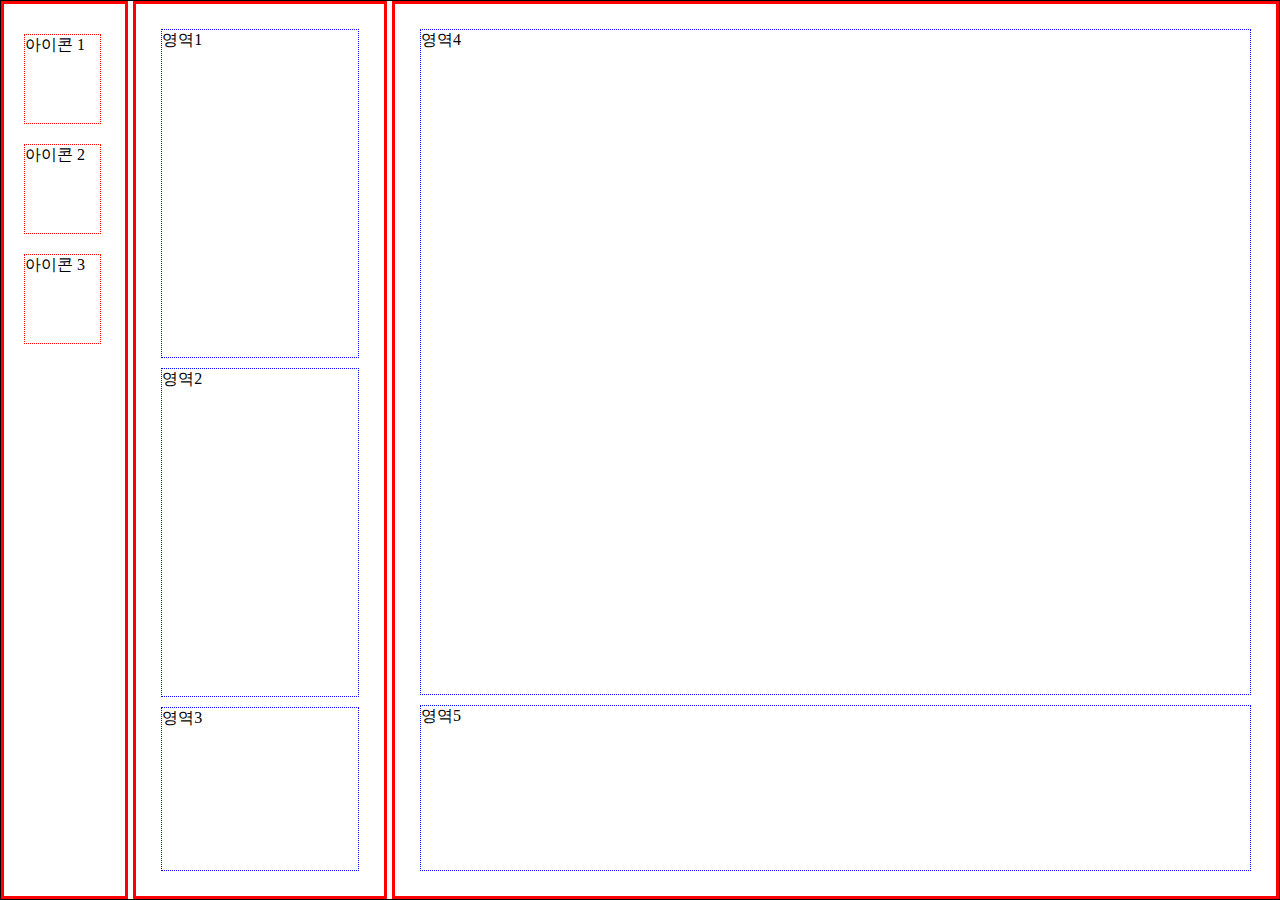
<file: html-css-study/layout.html>
<!DOCTYPE html>
<html lang="en">

<head>
    <meta charset="UTF-8">
    <meta name="viewport" content="width=device-width, initial-scale=1.0">
    <title>Document</title>
    <style>
        
        * {
            box-sizing: border-box;
        }

        body {
            margin: 0;
            padding: 0;
        }

        #container {
            border: 1px solid black;
            display: flex;
            flex-direction: row;
            height : 100vh;
            justify-content: center;
        }
        .col {
            border: 3px solid red;
            padding: 20px;
        }
        .w10 {
            display: flex;
            flex-direction: column;
            width : 10vw;
        }
        .w20 {
            display: flex;
            flex-direction: column;
            width : 20vw;
            margin : 0 5px 0 5px;
            justify-content: space-between;
        }
        .w70 {
            display: flex;
            flex-direction: column;
            width : 70vw;
            justify-content: space-between;
        }
        .icon {
            width : 6vw;
            height: 10vh;
            border: 1px dotted red;
            margin : 10px 0;
        }
        .row{
            display: flex;
            border: 1px dotted blue;
            margin: 5px;
            
        }
        .h20{
            height : 20%;
        }
        .h40{
            height : 40%;
        }
        .h80{
            height : 80%;   
        }
       
    </style>
</head>

<body>
    <div id="container">
        <div class="col w10">
            <div class="icon">아이콘 1</div>
            <div class="icon">아이콘 2</div>
            <div class="icon">아이콘 3</div>
        </div>
        <div class="col w20">
            <div class="row h40">영역1</div>
            <div class="row h40">영역2</div>
            <div class="row h20">영역3</div>
        </div>
        <div class="col w70">
            <div class="row h80">영역4</div>
            <div class="row h20">영역5</div>
        </div>
    </div>

    <!-- div.container>div.item.item${$}*10 -->
</body>

</html>
</file>
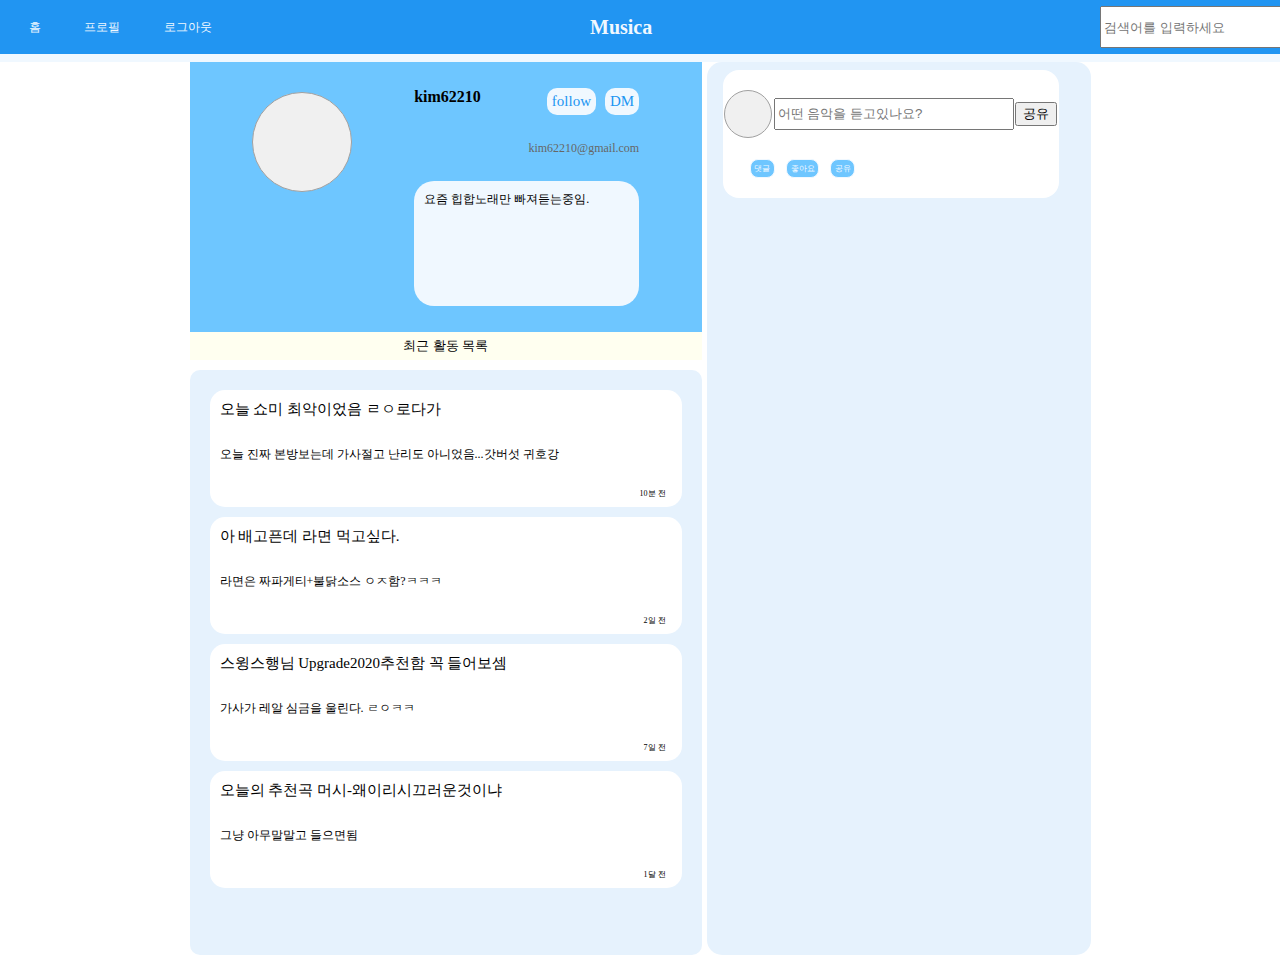
<file: html-css-study/twittler/twittler.html>
<!DOCTYPE html>
<html lang="en">

<head>
    <meta charset="UTF-8">
    <meta name="viewport" content="width=device-width, initial-scale=1.0">
    <title>musica</title>
    <link rel="stylesheet" href="style.css">
</head>

<body>
    <header>
        <div id="main-menu-nav">
            <li><a>홈</a></li>
            <li><a>프로필</a></li>
            <li><a>로그아웃</a></li>
        </div>
        <div id="main-logo">
            <a>Musica</a>
        </div>
        <div id="searching-bar">
            <input type="text" placeholder="검색어를 입력하세요">
            <button>검색</button>
        </div>
    </header>
    <div class="bar"></div>
    <content id=wholecontent>
        <section id="main-section">
            <div id="mypage">
                <div id="myprofile">
                    <div id="profile-img"></div>
                    <div id="user-profile-description">
                        <div id="username">
                            <b>kim62210</b>
                            <div>
                                <a id="friendAdd">follow</a>
                                <a id="DM">DM</a>
                            </div>
                        </div>
                        <div id="useremail">
                            kim62210@gmail.com
                        </div>
                        <div id="self-description">
                            요즘 힙합노래만 빠져듣는중임.
                        </div>
                    </div>
                </div>
            </div>
            <div class="recent">최근 활동 목록</div>
            <div id="recently">
                <ul id="owner-comment-list">
                    <li>
                        <div class="theme">오늘 쇼미 최악이었음 ㄹㅇ로다가</div>
                        <div class="owner-comment">오늘 진짜 본방보는데 가사절고 난리도 아니었음...갓버섯 귀호강</div>
                        <p class="createdBy">10분 전</p>
                    </li>
                    <li>
                        <div class="theme">아 배고픈데 라면 먹고싶다.</div>
                        <div class="owner-comment">라면은 짜파게티+불닭소스 ㅇㅈ함?ㅋㅋㅋ</div>
                        <p class="createdBy">2일 전</p>
                    </li>
                    <li>
                        <div class="theme">스윙스행님 Upgrade2020추천함 꼭 들어보셈</div>
                        <div class="owner-comment">가사가 레알 심금을 울린다. ㄹㅇㅋㅋ</div>
                        <p class="createdBy">7일 전</p>
                    </li>
                    <li>
                        <div class="theme">오늘의 추천곡 머시-왜이리시끄러운것이냐</div>
                        <div class="owner-comment">그냥 아무말말고 들으면됨</div>
                        <p class="createdBy">1달 전</p>
                    </li>
                </ul>
            </div>
        </section>
        <div id="sub-section">
            <section id="comment-part">
                <div id="comment-box">
                    <div id="profile_img"></div>
                    <input type="text" id="comments" placeholder="어떤 음악을 듣고있나요?">
                    <button>공유</button>
                </div>
                <div id="comment-options">
                    <a>댓글</a>
                    <a>좋아요</a>
                    <a>공유</a>
                </div>
            </section>
            <ul id="comment-list">
                <li class="comment">
                    <div class="user-information">
                        <div class="profile"></div>
                        <div class="username"></div>
                    </div>
                    <div class="content-information">
                        <div class="content"></div>
                        <span class="createdAt"></span>
                    </div>
                </li>
            </ul>
        </div>
    </content>
</body>

</html>
</file>
<file: html-css-study/twittler/style.css>
* {
    box-sizing: border-box;
}

body {
    margin: 0;
    padding: 0;
}

header {
    height: 6vh;
    display: flex;
    background: #2195f2;
    align-items: center;
    justify-content: space-between;
}

.bar {
    background-color: aliceblue;
    height: 0.5rem;
}

#main-menu-nav {
    display: flex;
    width: 15rem;
    justify-content: space-evenly;
}

li {
    list-style: none;
}

.createdBy {
    text-align: right;
    font-size: 0.5rem;
    margin-right: 1rem;
}

#main-menu-nav li a {
    display: block;
    font-size: 12px;
    color: aliceblue;
    padding: 15px;
}

#main-menu-nav li a:hover {
    color: #2195f2;
    background: aliceblue;
}

#main-logo {
    display: block;
    font-size: 20px;
    font-weight: bold;
    color: aliceblue;
    width: 200px;
}

#main-logo a {
    padding: 10px 20px 10px 20px;
}

#main-logo a:hover {
    color: #2195f2;
    background: aliceblue;
}

#searching-bar {
    width: 180px;
    display: flex;
}

#wholecontent {
    display: flex;
    justify-content: center;
}

#mypage {
    display: flex;
    flex-direction: column;
    width: 40vw;
}

#myprofile {
    display: flex;
    justify-content: space-evenly;
    background: #6EC6FF;
    height: 30vh;
}

#username {
    display: flex;
    justify-content: space-between;
}

#username a {
    display: inline-block;
    margin-left: 5px;
    padding: 5px;
    background: aliceblue;
    color: #2195f2;
    border-radius: 10px;
    font-size: 15px;
}

#username a:hover {
    color: aliceblue;
    background: #2195f2;
}

#sub-section {
    width: 30vw;
}

#profile-img {
    border-radius: 50%;
    width: 100px;
    height: 100px;
    border: 1px solid #A0A0A0;
    background-color: #F0F0F0;
    margin-top: 30px;

}

#useremail {
    display: inline-block;
    font-size: 12px;
    color: #666666;
    text-align: right;
}

#user-profile-description {
    display: flex;
    flex-direction: column;
    justify-content: space-evenly;
}

#self-description {
    display: block;
    background: aliceblue;
    width: 225px;
    height: 125px;
    border-radius: 20px;
    padding: 10px;
    font-size: 12px;
}

#recently {
    background-color: rgb(230, 242, 253);
    border-radius: 10px;
    height: 65vh;
}

.recent {
    text-align: center;
    font-size: 13px;
    background: ivory;
    padding: 5px;
}

#owner-comment-list {
    display: flex;
    flex-direction: column;
    align-content: center;
    padding: 10px;
    margin: 10px;
}

#owner-comment-list li {
    background: rgb(255, 255, 255);
    height: 13vh;
    margin-top: 10px;
    display: flex;
    flex-direction: column;
    justify-content: space-between;
    border-radius: 15px;
}

.theme {
    font-size: 15px;
    margin: 10px;
}

.content {
    font-size: 12px;
    margin: 10px;
}

.owner-comment {
    font-size: 12px;
    margin: 10px;
}

#sub-section {
    background-color: rgb(230, 242, 253);
    margin-left: 5px;
    border-radius: 15px;
}

#comment-part {
    height: 8rem;
    width : 21rem;
    background-color: white;
    border-radius: 1rem;
    margin : 0.5rem 1rem 0.5rem 1rem;
    display: flex;
    flex-direction: column;
    justify-content : space-evenly;
}

#comment-box {
    display: flex;
    align-items: center;
    justify-content: space-evenly;
}

#profile_img {
    width: 3rem;
    height: 3rem;
    border: 1px solid #A0A0A0;
    background-color: #F0F0F0;
    border-radius: 50%;
}

#comments {
    width: 15rem;
    height: 2rem;
}

#comment-options {
    display: flex;
    width: 8rem;
    justify-content: space-evenly;
    margin-left: 1rem;
}

#comment-options a {
    display: inline-block;
    margin-top: 0.1rem;
    font-size: 0.5rem;
    padding: 0.2rem;
    color: aliceblue;
    background: #6EC6FF;
    border: 1px solid aliceblue;
    border-radius: 0.5rem;
}
</file>
